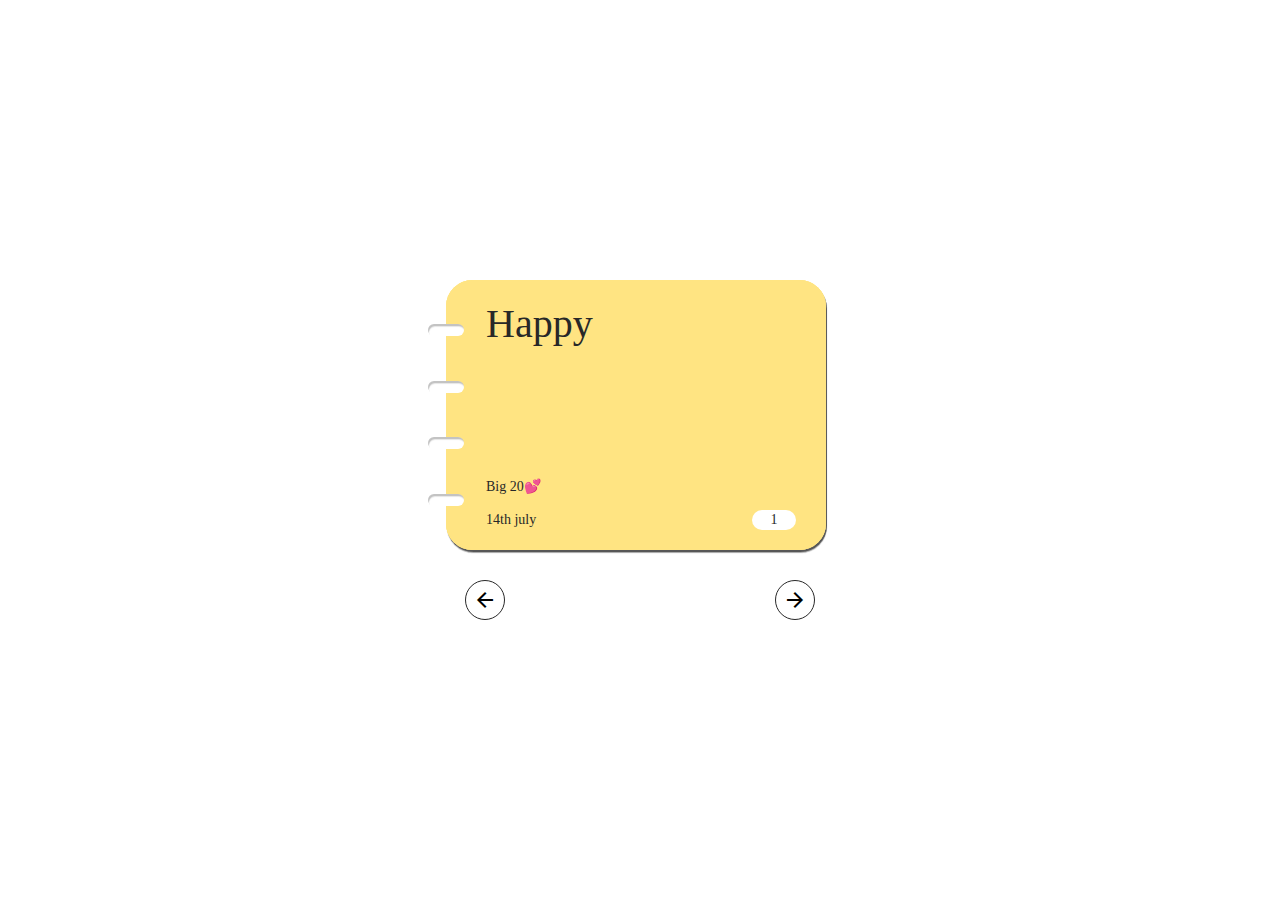
<file: card.html>
<!DOCTYPE html>
<html lang="en">
  <head>
    <meta charset="UTF-8" />
    <meta http-equiv="X-UA-Compatible" content="IE=edge" />
    <meta name="viewport" content="width=device-width, initial-scale=1.0" />
    <title>Flip Card</title>
    <!--Google Fonts and Icons-->
    <link
      href="https://fonts.googleapis.com/icon?family=Material+Icons|Material+Icons+Outlined|Material+Icons+Round|Material+Icons+Sharp|Material+Icons+Two+Tone"
      rel="stylesheet"
    />
    <link rel="preconnect" href="https://fonts.googleapis.com" />
    <link rel="preconnect" href="https://fonts.gstatic.com" crossorigin />
    <link
      href="https://fonts.googleapis.com/css2?family=Foldit:wght@100;200;300;400;500;600;700;800;900&display=swap"
      rel="stylesheet"
    />

    <style>
      body {
        margin: 0;
        padding: 0;
        width: 100%;
        height: 100vh;
      }
      .center {
        width: 100%;
        height: 100%;
        display: flex;
        align-items: center;
        justify-content: center;
        flex-direction: column;
      }
      .book {
        width: 400px;
        height: 300px;
        position: relative;
      }
      .pages {
        width: 100%;
        height: 100%;
        position: relative;
      }
      .page {
        width: 380px;
        height: 270px;
        position: absolute;
        top: 0;
        left: 0;
        border-radius: 7mm;
        margin: 0 6px;
        transform-style: preserve-3d;
        transform-origin: left;
        transition: 0.25s;
        box-shadow: 1px 2px 0 0 rgba(0, 0, 0, 0.15),
          1px 3px 1px 0 rgba(0, 0, 0, 0.1);
      }
      .page-side {
        width: 100%;
        height: 100%;
        box-sizing: border-box;
        padding: 20px 30px;
        display: flex;
        align-items: flex-start;
        justify-content: center;
        flex-direction: column;
        font-family: poppins;
        border-radius: 7mm;
        position: absolute;
        top: 0;
        left: 0;
        backface-visibility: hidden;
      }
      .page-head {
        width: 100%;
      }
      .page-title {
        width: 100%;
        display: flex;
        align-items: center;
        justify-content: space-between;
        font-size: 40px;
        font-weight: 500;
      }
      .page-subtitle {
        font-size: 12px;
        font-weight: 300;
      }
      .page-content {
        flex-grow: 1;
        font-size: 14px;
        display: flex;
        align-items: flex-end;
      }
      .page-footer {
        width: 100%;
        display: flex;
        align-items: center;
        justify-content: space-between;
        margin-top: 15px;
        font-size: 14px;
      }
      .pg-no {
        width: 14px;
        padding: 0 15px;
        height: 20px;
        line-height: 20px;
        text-align: center;
        color: rgb(40, 40, 40);
        background: white;
        border-radius: 3mm;
      }
      .front {
        background: rgb(255, 228, 130);
        color: rgb(40, 40, 40);
        padding-left: 40px;
      }
      .back {
        background: rgb(40, 40, 40);
        color: white;
        padding-right: 40px;
        transform: rotateY(180deg);
      }
      .beads {
        position: absolute;
        top: 0;
        left: -12px;
        height: 270px;
        display: flex;
        align-items: center;
        justify-content: space-evenly;
        flex-direction: column;
        z-index: 9999;
      }
      .bead {
        width: 36px;
        height: 12px;
        background: white;
        border-radius: 5mm;
        z-index: 9999;
        box-shadow: inset 1px 2px 0 0 rgba(0, 0, 0, 0.15),
          inset 1px 3px 1px 0 rgba(0, 0, 0, 0.1);
      }
      .controls {
        width: 350px;
        height: fit-content;
        display: flex;
        align-items: center;
        justify-content: space-between;
      }
      .controls button {
        background: white;
        width: 40px;
        height: 40px;
        border: 0.4mm solid rgb(40, 40, 40);
        border-radius: 50%;
        outline: none;
        display: flex;
        align-items: center;
        justify-content: center;
        cursor: pointer;
      }
    </style>
  </head>
  <body>
    <div class="center">
      <div class="book">
        <div class="pages">
          <div class="beads">
            <div class="bead"></div>
            <div class="bead"></div>
            <div class="bead"></div>
            <div class="bead"></div>
          </div>

          <div class="page active">
            <div class="page-side front">
              <div class="page-head">
                <div class="page-title">
                 Happy
                  
                </div>
                <div class="page-subtitle"></div>
              </div>
              <div class="page-content">
               Big 20💕
              </div>
              <div class="page-footer">
                <span>14th july</span>
                <span class="pg-no">1</span>
              </div>
            </div>

            <div class="page-side back">
              <div class="page-head">
                <div class="page-title">
                 Birthday
                 
                </div>
                <div class="page-subtitle"></div>
              </div>
              <div class="page-content">
                so....i know, it's not the best bday ever but man...i gotta wish you
                cause i loveeeeeeeeeeeeeeee you, we 2 years locked in and tbfh, i fw you heavy, i really wish
                 like the best of the best for you, i might be annoying or a bih sometimes but forever i'm 
                 down for you, Seriously, you make life so much fun and overall better, 
                  I’m so grateful for every laugh, every late-night text, ootd videos, dances, me coming over, everything...like everything
                   and the fights😂❤️. frfr you the best❤️
              </div>
              <div class="page-footer">
                <span>14th july</span>
                <span class="pg-no">2</span>
              </div>
            </div>
          </div>
          <div class="page">
            <div class="page-side front">
              <div class="page-head">
                <div class="page-title">
                  Michelle
                  
                </div>
                <div class="page-subtitle"></div>
              </div>
              <div class="page-content">
               Now i know, in your words "you will die on the hill of academic
               validation, I pray you smash everything, like every single thing, from classworks to assignments
               to projects, like a whole new wave of academic excellence like never seen before, i hope every exam 
               is a breeze and every sheet, jury, model and plan, a masterpiece. most of all, i pray you hardwork pays off and you get 
               the opportunites you deserve. nerd😂"
              </div>
              <div class="page-footer">
                <span>14th July</span>
                <span class="pg-no">3</span>
              </div>
            </div>
            <div class="page-side back">
              <div class="page-head">
                <div class="page-title">
                  I
                 
                </div>
                
              </div>
              <div class="page-content">
                I pray for Good Health, May your sleep be restful (even the 2 hr ones😂),
                and your energy levels through the roof and ability to stay up effective as always.
                 Here’s to no more colds, no more aches, awfully painful cramps(them go still show but hey) .
              </div>
              <div class="page-footer">
                <span>14th July</span>
                <span class="pg-no">4</span>
              </div>
            </div>
          </div>
          <div class="page">
            <div class="page-side front">
              <div class="page-head">
                <div class="page-title">
                 Love
             
                </div>
              </div>
              <div class="page-content">
               I wish you all the happiness in the world and more. May you always find reasons to smile,
                even on tough days. I pray you’re surrounded by love and positivity always, and whenever life is a bitch,
                 you get up n fuck it in the ahhh.
              </div>
              <div class="page-footer">
                <span>14th July</span>
                <span class="pg-no">5</span>
              </div>
            </div>
            <div class="page-side back">
              <div class="page-head">
                <div class="page-title">
                 You

                </div>
               
              </div>
              <div class="page-content">
                I also pray you have a better relationship w God. cause omo humans suck tbfh and 
                you continue to grow n keep being the fucking badass you are. i also pray for good memories, 
                better life experirnces and all you pray for and wish yourself. and most of all, i pray you Get
                that Iphone 14 pro max😂.Remember, I’m always here for you.
                 Whether you need a face to put make-up on, a workout partner,
                  or just someone to rant to after a long day, I’ve got your back. fuckin Love you Pookie. Happy 20th Birthday
                  , here's to many more🥂
        
              </div>
              <div class="page-footer">
                <span>14th July</span>
                <span class="pg-no">6</span>
              </div>
            </div>
          </div>
          <div class="page"></div>
        </div>
      </div>
      <div class="controls">
        <button type="button" class="btn" onclick="previous()">
          <span class="material-icons-outlined">arrow_back</span>
        </button>
        <button type="button" class="btn" onclick="next()">
          <span class="material-icons-outlined">arrow_forward</span>
        </button>
      </div>
    </div>
    <script>
      function setIndex() {
        let pages = document.querySelectorAll(".page");
        for (var i = 0; i < pages.length; i++) {
          pages[i].style.zIndex = pages.length - i;
        }
      }

      setIndex();

      function previous() {
        let active = document.querySelector(".active");
        let prevSib = active.previousElementSibling;
        active.className = "page";
        prevSib.className = "page active";
        setIndex();
        prevSib.style.transform = "rotateY(0deg)";
        let prevSib2 = prevSib.previousElementSibling;
        if (prevSib2 && prevSib2.className == "page") {
          prevSib2.style.zIndex = "9998";
        }
      }

      function next() {
        let active = document.querySelector(".active");
        let nextSib = active.nextElementSibling;
        active.style.transform = "rotateY(180deg)";
        active.className = "page";
        setIndex();
        active.style.zIndex = "9998";
        if (nextSib) {
          nextSib.className = "page active";
        }
      }
    </script>
  </body>
</html>
</file>
